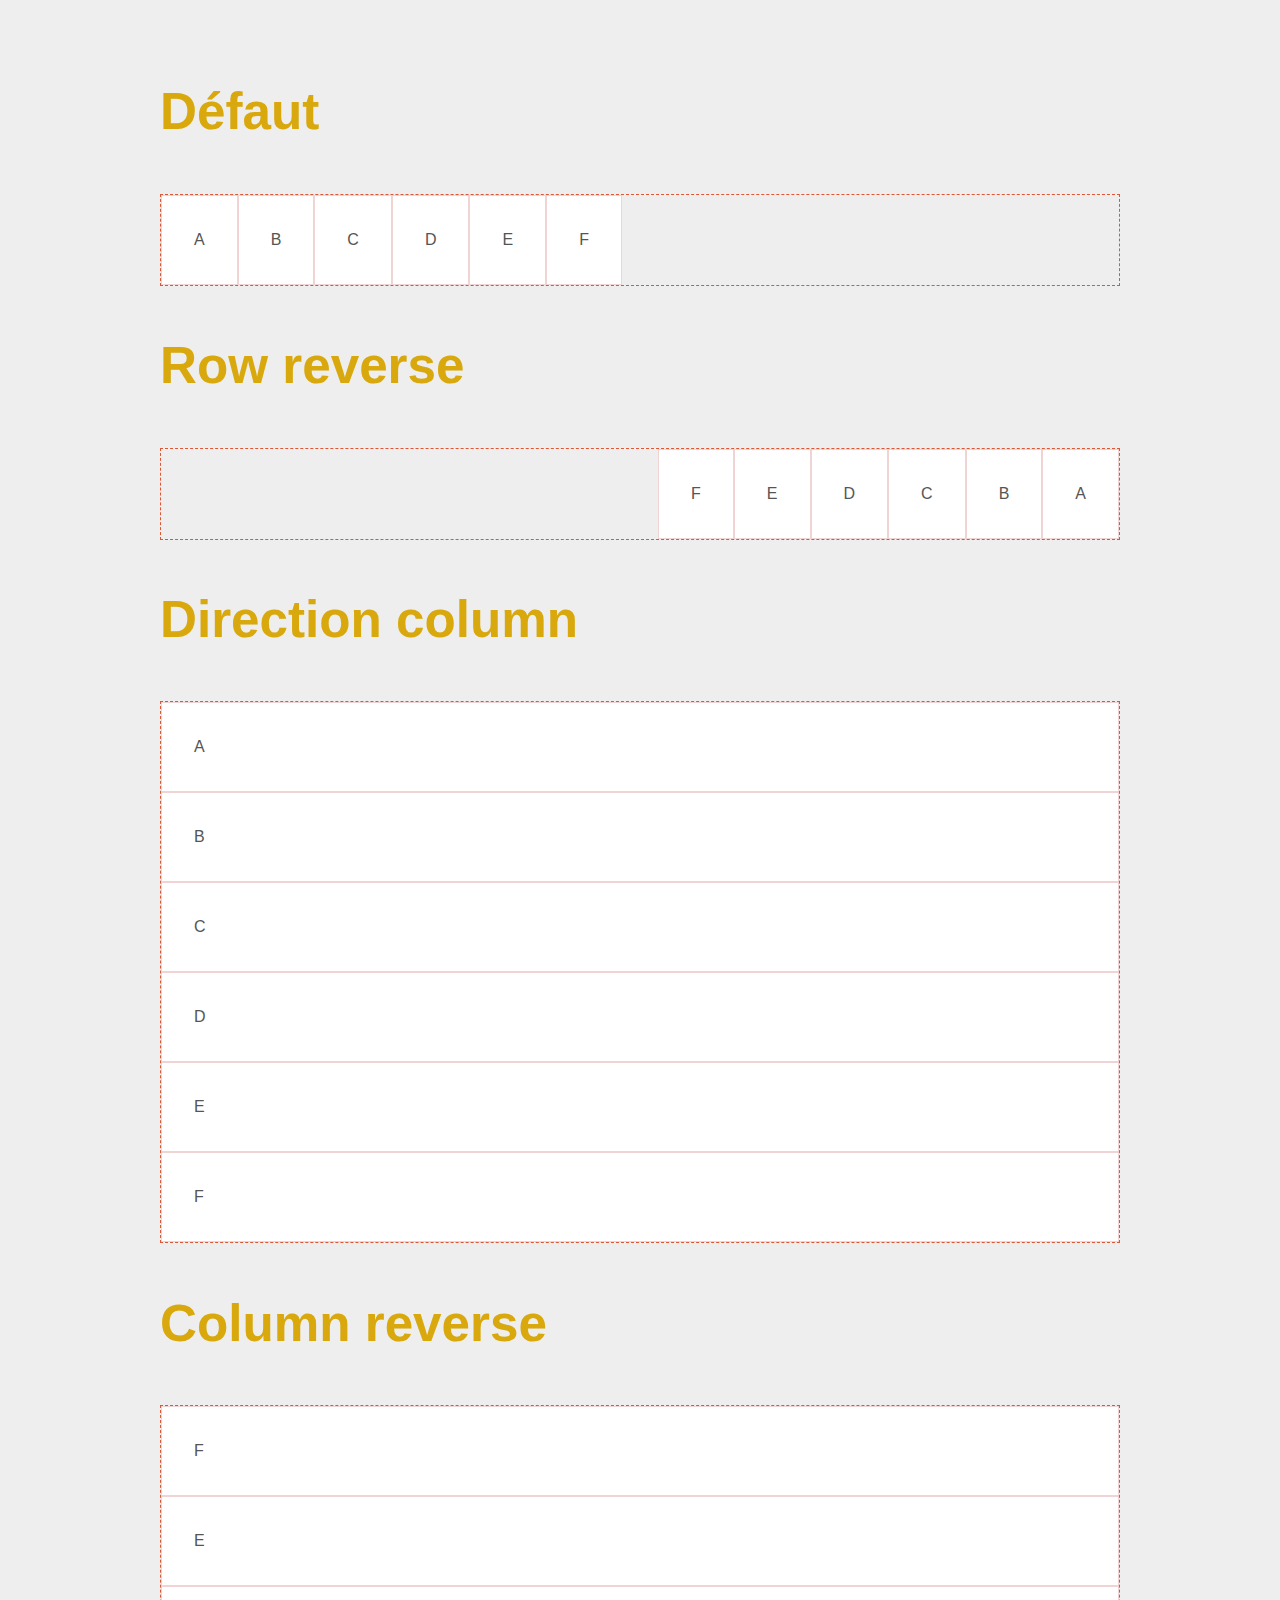
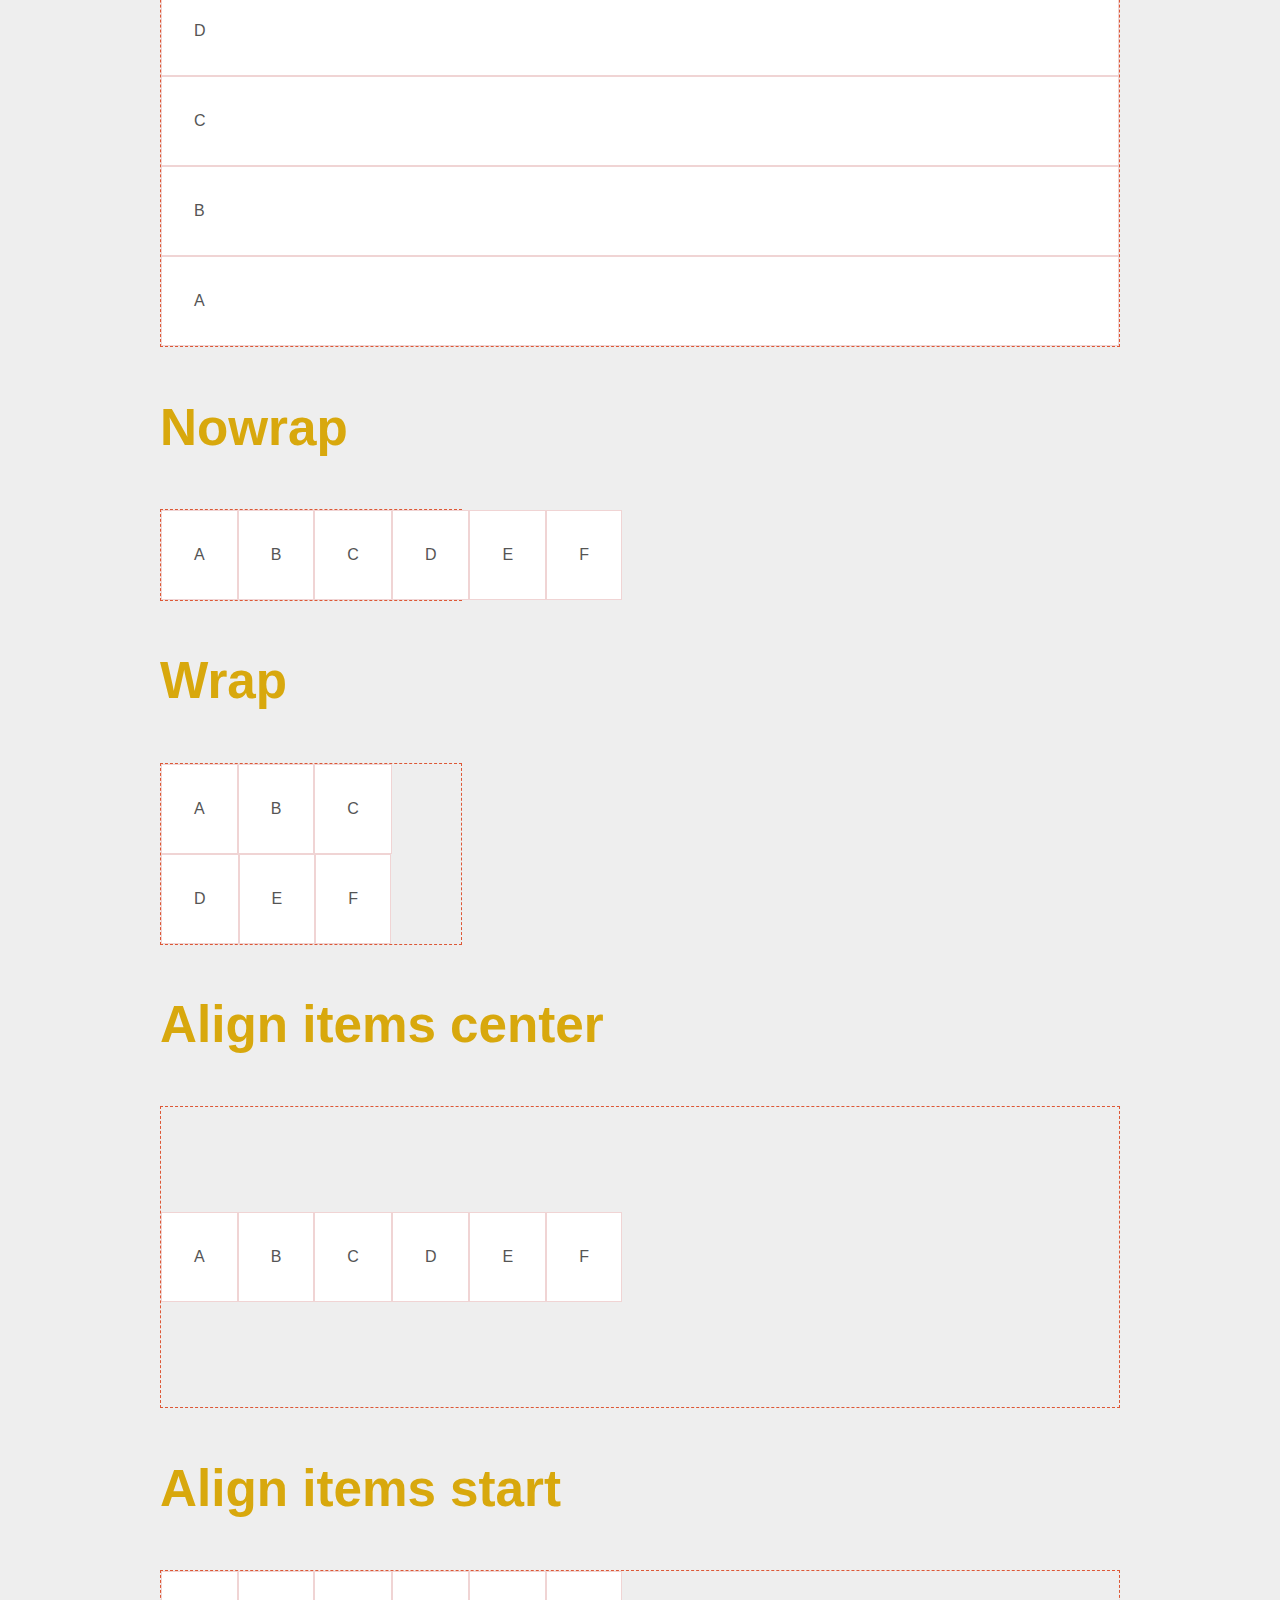
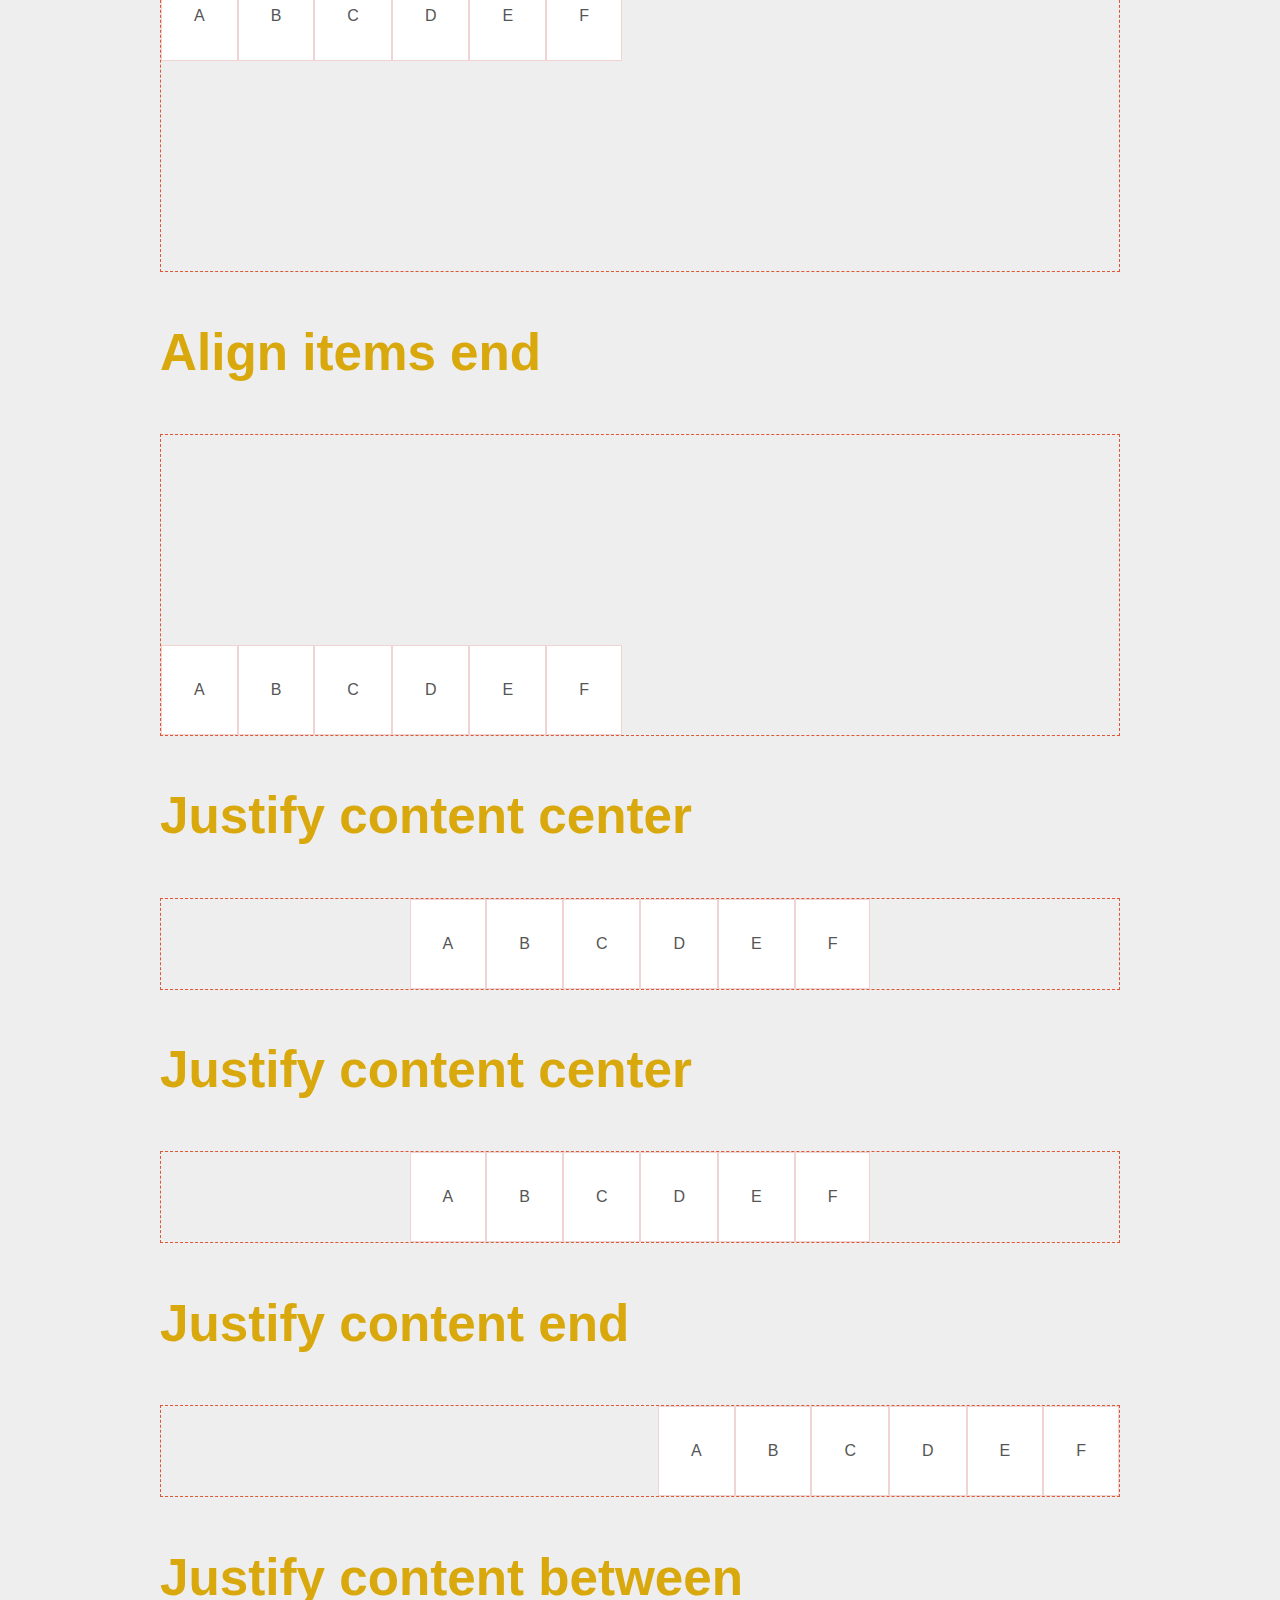
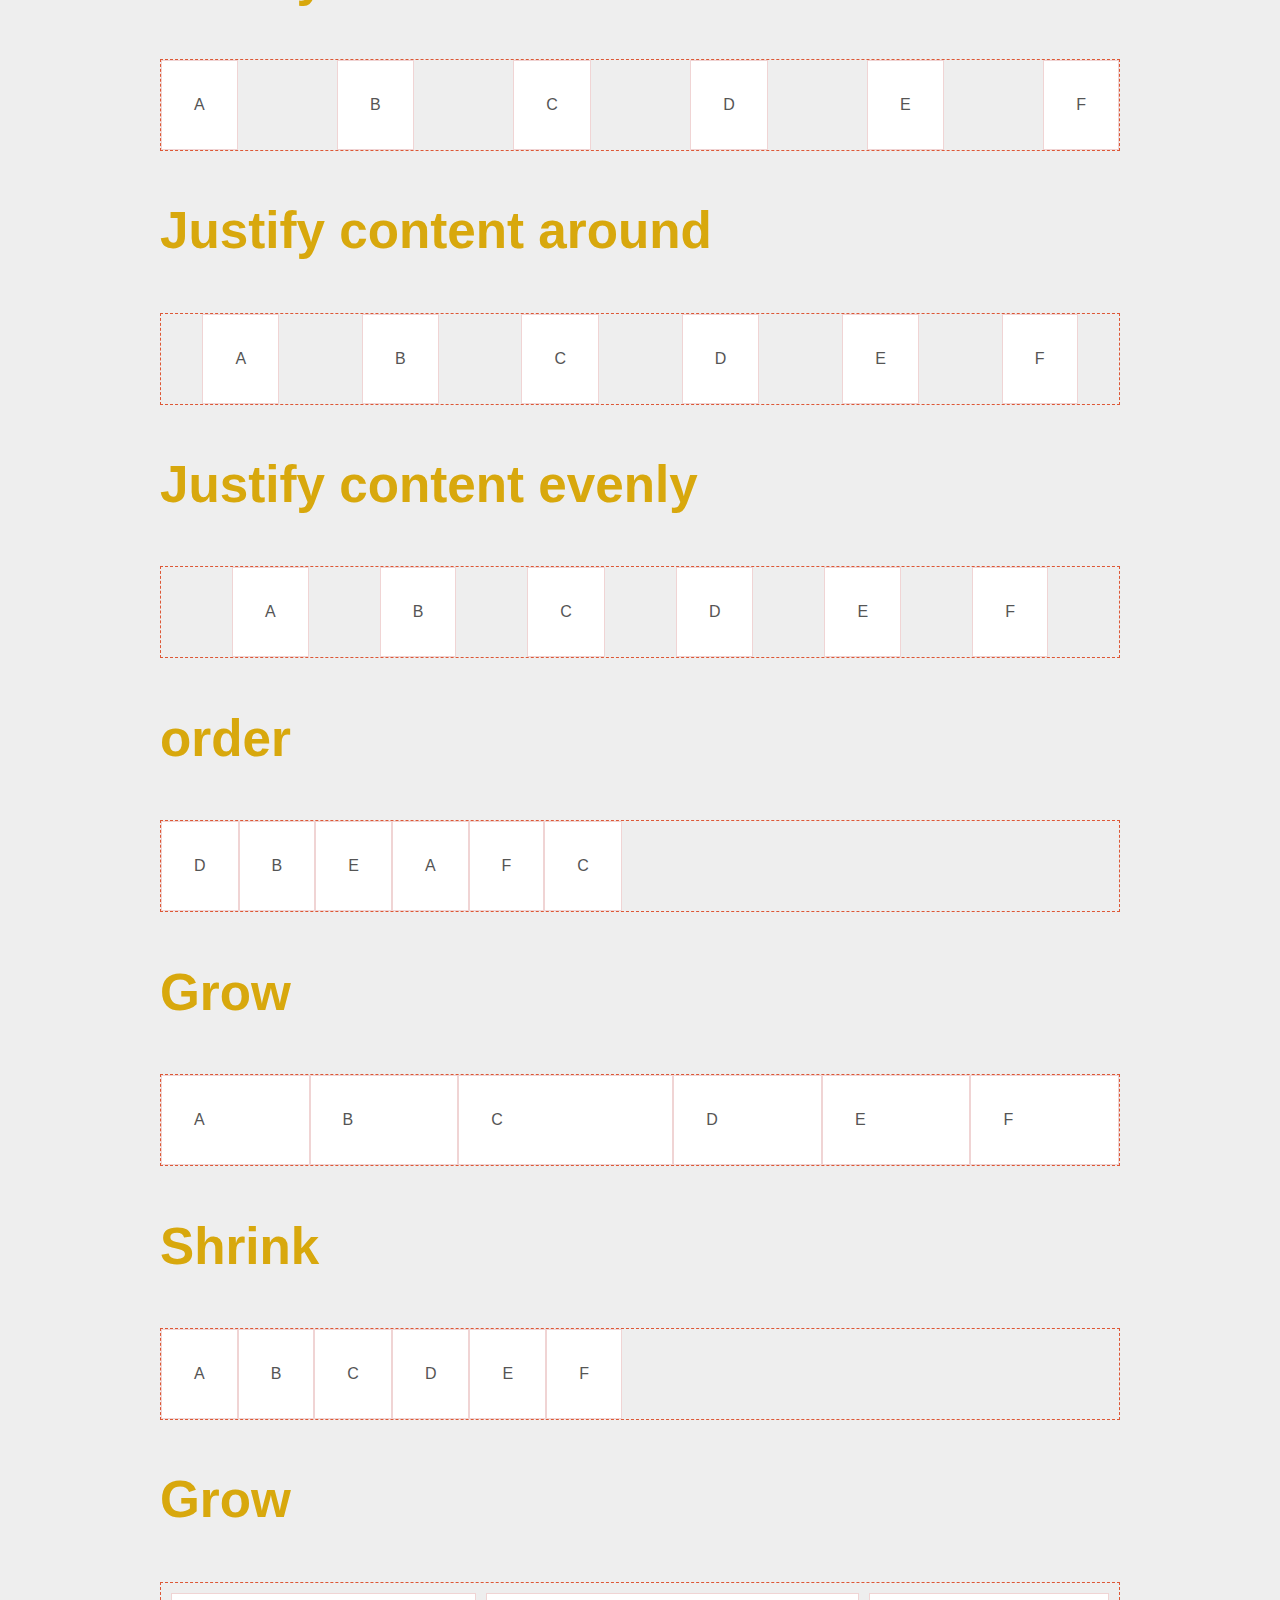
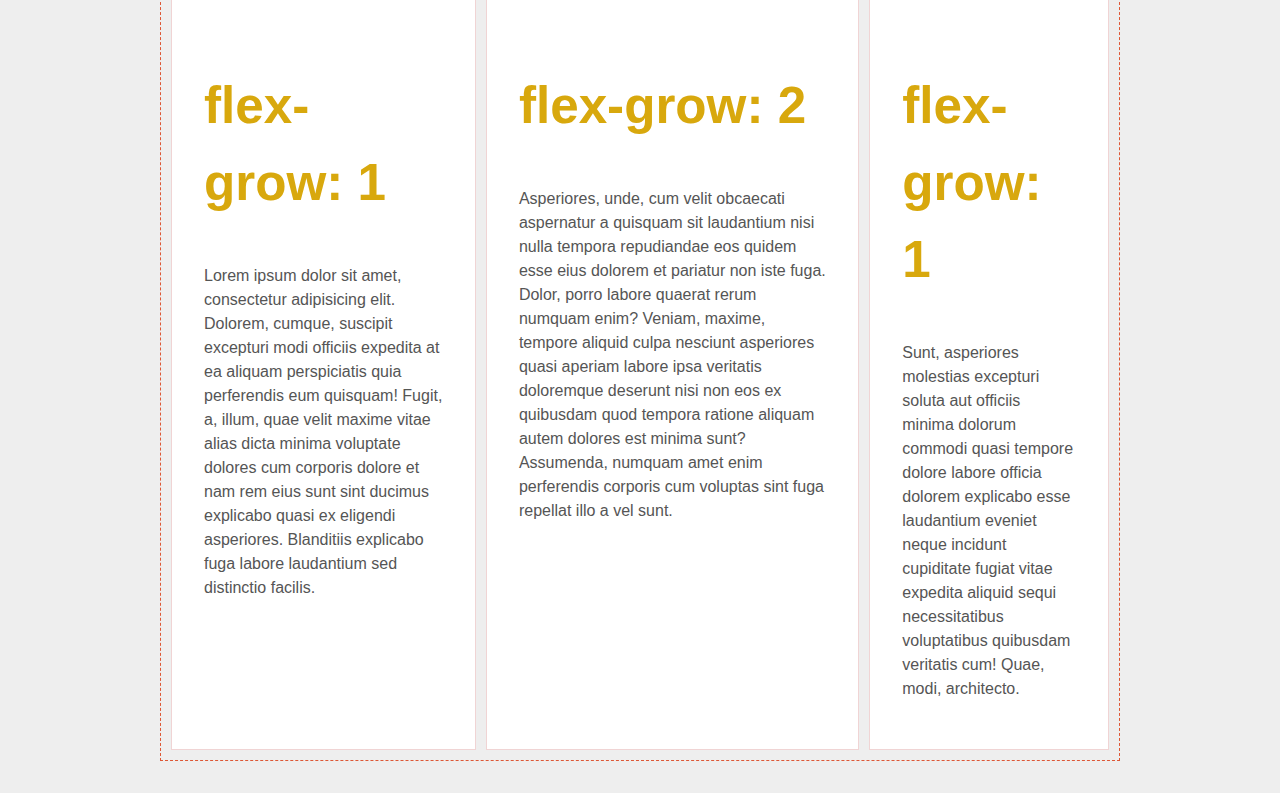
<file: test/index.html>
<!DOCTYPE html>
<html lang="en">
<head>
    <meta charset="UTF-8">
    <meta http-equiv="X-UA-Compatible" content="IE=edge">
    <meta name="viewport" content="width=device-width, initial-scale=1.0">
    <title>Document</title>
    <link rel="stylesheet" href="css/style.css">
</head>
<body>
    <main class="container">
        <h2>Défaut</h2>
        <ul class="cards parent default">
            <li>A</li>
            <li>B</li>
            <li>C</li>
            <li>D</li>
            <li>E</li>
            <li>F</li>
        </ul>
        <h2>Row reverse</h2>
        <ul class="cards parent default row-reverse">
            <li>A</li>
            <li>B</li>
            <li>C</li>
            <li>D</li>
            <li>E</li>
            <li>F</li>
        </ul>
        <h2>Direction column</h2>
        <ul class="cards parent default direction-column">
            <li>A</li>
            <li>B</li>
            <li>C</li>
            <li>D</li>
            <li>E</li>
            <li>F</li>
        </ul>
        <h2>Column reverse</h2>
        <ul class="cards parent default column-reverse">
            <li>A</li>
            <li>B</li>
            <li>C</li>
            <li>D</li>
            <li>E</li>
            <li>F</li>
        </ul>
        <h2>Nowrap</h2>
        <ul class="cards parent default nowrap">
            <li>A</li>
            <li>B</li>
            <li>C</li>
            <li>D</li>
            <li>E</li>
            <li>F</li>
        </ul>
        <h2>Wrap</h2>
        <ul class="cards parent default wrap">
            <li>A</li>
            <li>B</li>
            <li>C</li>
            <li>D</li>
            <li>E</li>
            <li>F</li>
        </ul>
        <h2>Align items center</h2>
        <ul class="cards parent default align-items-center">
            <li>A</li>
            <li>B</li>
            <li>C</li>
            <li>D</li>
            <li>E</li>
            <li>F</li>
        </ul>
        <h2>Align items start</h2>
        <ul class="cards parent default align-items-start">
            <li>A</li>
            <li>B</li>
            <li>C</li>
            <li>D</li>
            <li>E</li>
            <li>F</li>
        </ul>
        <h2>Align items end</h2>
        <ul class="cards parent default align-items-end">
            <li>A</li>
            <li>B</li>
            <li>C</li>
            <li>D</li>
            <li>E</li>
            <li>F</li>
        </ul>
        <h2>Justify content center</h2>
        <ul class="cards parent default justify-content-center">
            <li>A</li>
            <li>B</li>
            <li>C</li>
            <li>D</li>
            <li>E</li>
            <li>F</li>
        </ul>
        <h2>Justify content center</h2>
        <ul class="cards parent default justify-content-center">
            <li>A</li>
            <li>B</li>
            <li>C</li>
            <li>D</li>
            <li>E</li>
            <li>F</li>
        </ul>
        <h2>Justify content end</h2>
        <ul class="cards parent default justify-content-end">
            <li>A</li>
            <li>B</li>
            <li>C</li>
            <li>D</li>
            <li>E</li>
            <li>F</li>
        </ul>
        <h2>Justify content between</h2>
        <ul class="cards parent default justify-content-between">
            <li>A</li>
            <li>B</li>
            <li>C</li>
            <li>D</li>
            <li>E</li>
            <li>F</li>
        </ul>
        <h2>Justify content around</h2>
        <ul class="cards parent default justify-content-around">
            <li>A</li>
            <li>B</li>
            <li>C</li>
            <li>D</li>
            <li>E</li>
            <li>F</li>
        </ul>
        <h2>Justify content evenly</h2>
        <ul class="cards parent default justify-content-evenly">
            <li>A</li>
            <li>B</li>
            <li>C</li>
            <li>D</li>
            <li>E</li>
            <li>F</li>
        </ul>
        <h2>order</h2>
        <ul class="cards parent default order">
            <li>A</li>
            <li>B</li>
            <li>C</li>
            <li>D</li>
            <li>E</li>
            <li>F</li>
        </ul>
        <h2>Grow</h2>
        <ul class="cards parent default grow">
            <li>A</li>
            <li>B</li>
            <li>C</li>
            <li>D</li>
            <li>E</li>
            <li>F</li>
        </ul>
        <h2>Shrink</h2>
        <ul class="cards parent default shrink">
            <li>A</li>
            <li>B</li>
            <li>C</li>
            <li>D</li>
            <li>E</li>
            <li>F</li>
        </ul>

        <h2>Grow</h2>
        <section class="cards parent default">
			<article>
				<h2>flex-grow: 1</h2>
				<p>Lorem ipsum dolor sit amet, consectetur adipisicing elit. Dolorem, cumque, suscipit excepturi modi officiis expedita at ea aliquam perspiciatis quia perferendis eum quisquam! Fugit, a, illum, quae velit maxime vitae alias dicta minima voluptate dolores
					cum corporis dolore et nam rem eius sunt sint ducimus explicabo quasi ex eligendi asperiores. Blanditiis explicabo fuga labore laudantium sed distinctio facilis.</p>
			</article>
			<article class="x2">
				<h2>flex-grow: 2</h2>
				<p>Asperiores, unde, cum velit obcaecati aspernatur a quisquam sit laudantium nisi nulla tempora repudiandae eos quidem esse eius dolorem et pariatur non iste fuga. Dolor, porro labore quaerat rerum numquam enim? Veniam, maxime, tempore aliquid culpa
					nesciunt asperiores quasi aperiam labore ipsa veritatis doloremque deserunt nisi non eos ex quibusdam quod tempora ratione aliquam autem dolores est minima sunt? Assumenda, numquam amet enim perferendis corporis cum voluptas sint fuga repellat illo
					a vel sunt.</p>
			</article>
			<article>
				<h2>flex-grow: 1</h2>
				<p>Sunt, asperiores molestias excepturi soluta aut officiis minima dolorum commodi quasi tempore dolore labore officia dolorem explicabo esse laudantium eveniet neque incidunt cupiditate fugiat vitae expedita aliquid sequi necessitatibus voluptatibus
					quibusdam veritatis cum! Quae, modi, architecto.</p>
			</article>
		</section>
       
    </main>
</body>
</html>
</file>
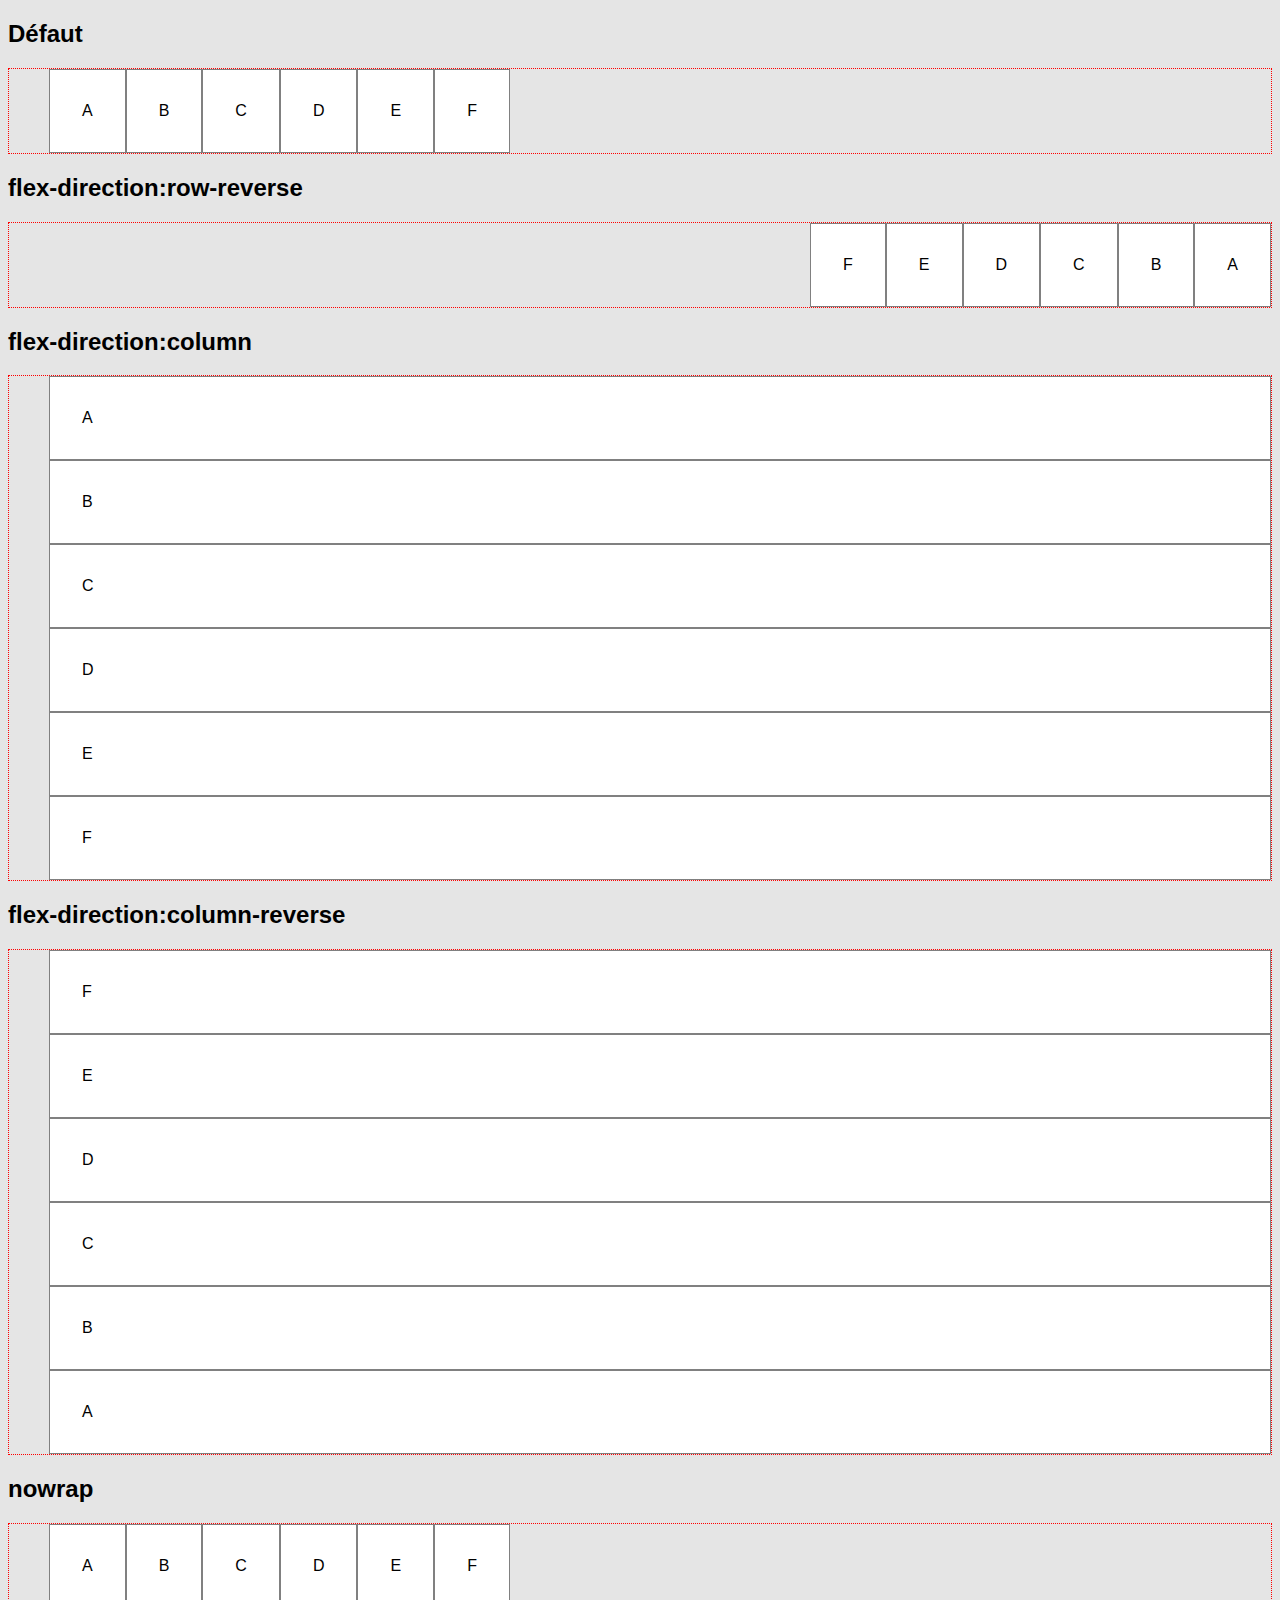
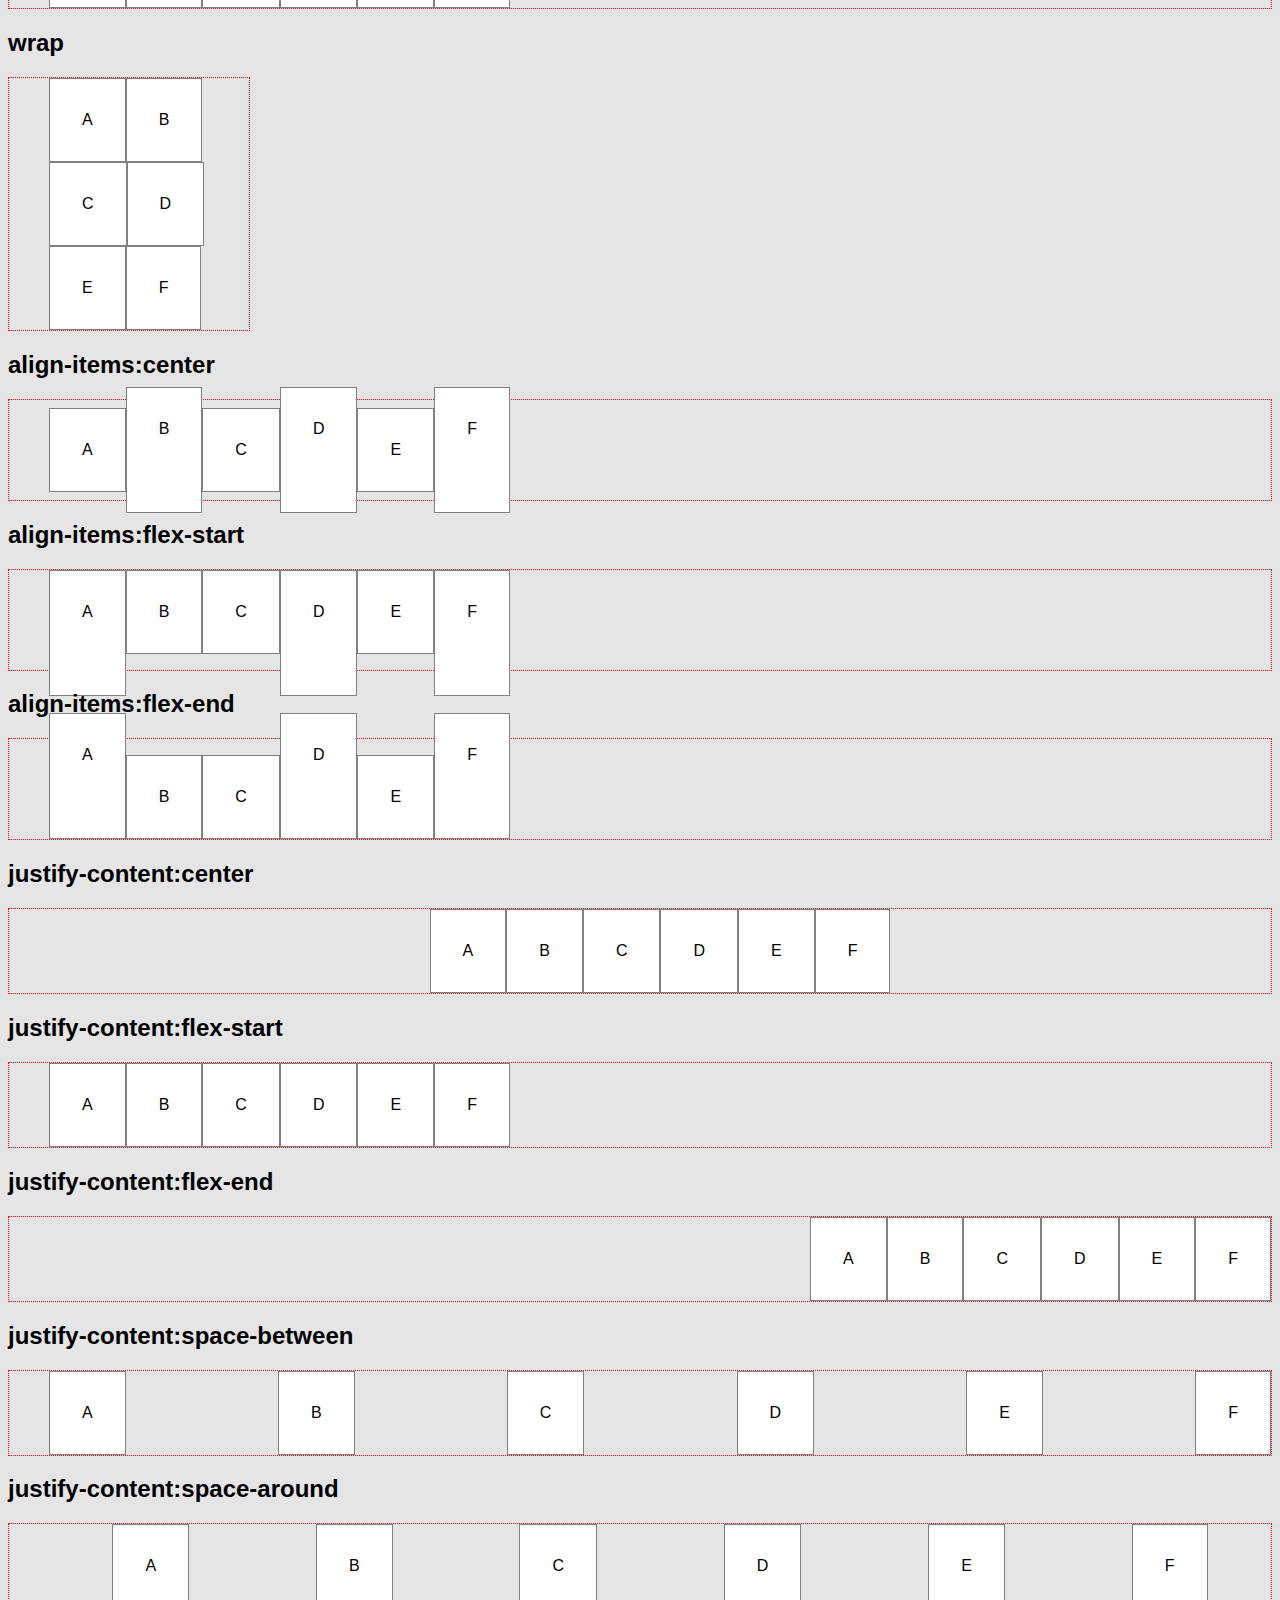
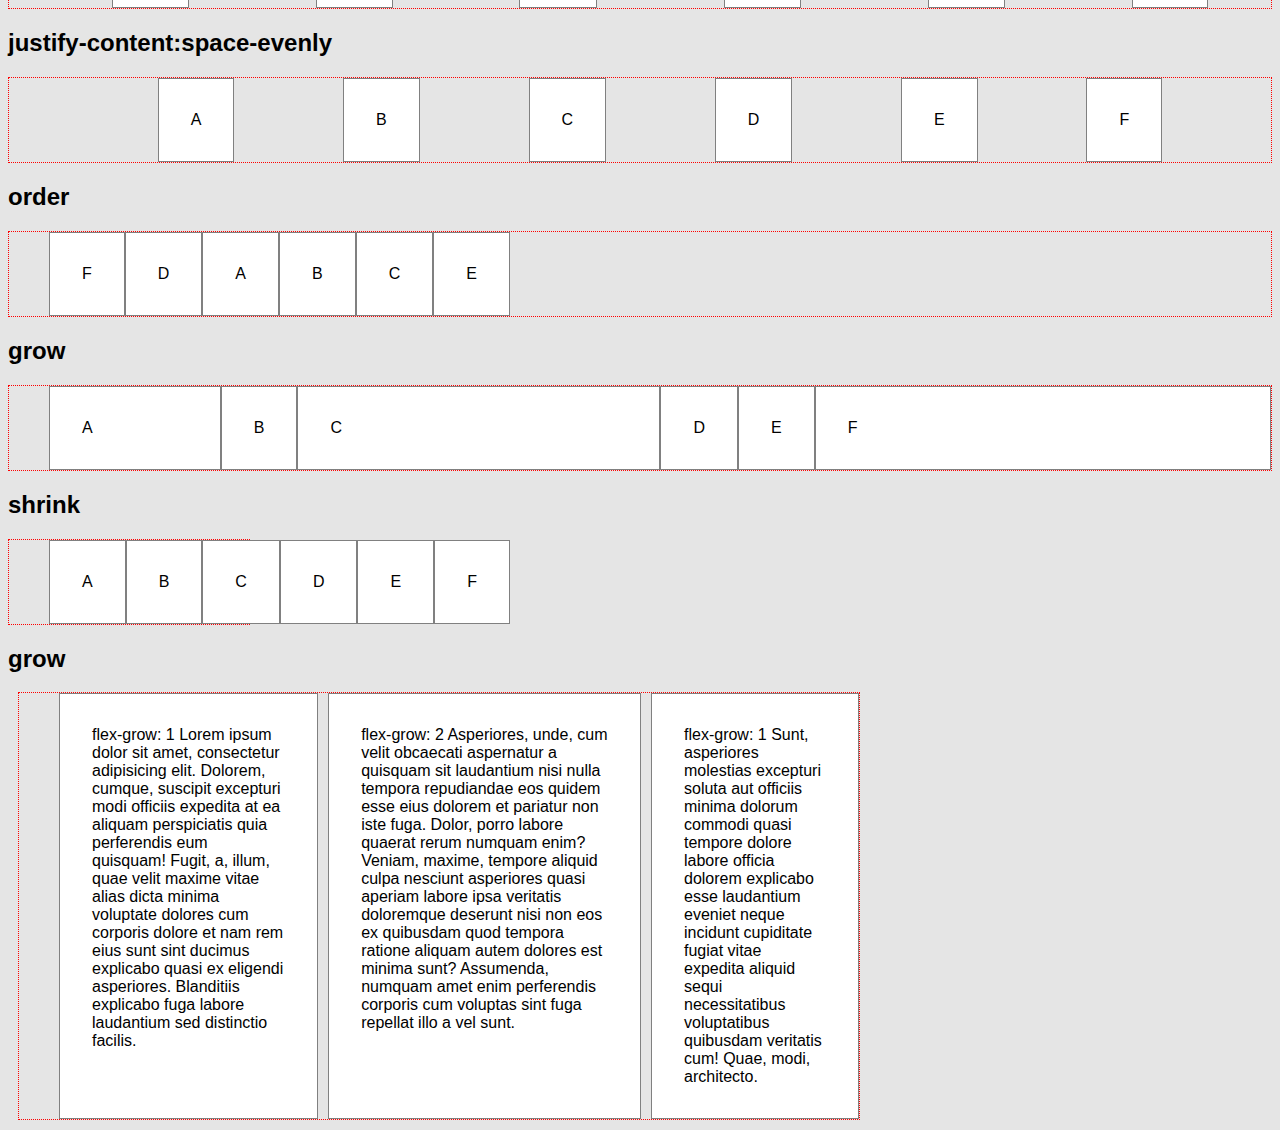
<file: test/flexbox.html>
<!DOCTYPE html>
<html lang="fr">
  <head>
    <style>
      li {
        padding:2em;
        list-style: none;
        background:white;
        border:1px solid grey;
      }
      ul {
        border:1px dotted red;
        display:flex;
      }

      .box :nth-child(1) { order: 2; }
      .box :nth-child(2) { order: 3; }
      .box :nth-child(3) { order: 4; }
      .box :nth-child(4) { order: 1; }
      .box :nth-child(5) { order: 5; }

    </style>
  </head>
<body style="background:rgba(0,0,0,0.1);font-family: arial;">

<h2>Défaut</h2>
<ul>
  <li>A</li>
  <li>B</li>
  <li>C</li>
  <li>D</li>
  <li>E</li>
  <li>F</li>
</ul>

<h2>flex-direction:row-reverse</h2>
<ul style="flex-direction:row-reverse">
  <li>A</li>
  <li>B</li>
  <li>C</li>
  <li>D</li>
  <li>E</li>
  <li>F</li>
</ul>

<h2>flex-direction:column</h2>
<ul style="flex-direction:column">
  <li>A</li>
  <li>B</li>
  <li>C</li>
  <li>D</li>
  <li>E</li>
  <li>F</li>
</ul>

<h2>flex-direction:column-reverse</h2>
<ul style="flex-direction:column-reverse">
  <li>A</li>
  <li>B</li>
  <li>C</li>
  <li>D</li>
  <li>E</li>
  <li>F</li>
</ul>

<h2>nowrap</h2>
<ul>
  <li>A</li>
  <li>B</li>
  <li>C</li>
  <li>D</li>
  <li>E</li>
  <li>F</li>
</ul>

<h2>wrap</h2>
<ul style="flex-wrap:wrap;width:200px">
  <li>A</li>
  <li>B</li>
  <li>C</li>
  <li>D</li>
  <li>E</li>
  <li>F</li>
</ul>

<h2>align-items:center</h2>
<ul style="align-items:center;height:100px">
  <li>A</li>
  <li style="height:60%">B</li>
  <li>C</li>
  <li style="height:60%">D</li>
  <li>E</li>
  <li style="height:60%">F</li>
</ul>

<h2>align-items:flex-start</h2>
<ul style="align-items:flex-start;height:100px">
  <li style="height:60%">A</li>
  <li>B</li>
  <li>C</li>
  <li style="height:60%">D</li>
  <li>E</li>
  <li style="height:60%">F</li>
</ul>

<h2>align-items:flex-end</h2>
<ul style="align-items:flex-end;height:100px">
  <li style="height:60%">A</li>
  <li>B</li>
  <li>C</li>
  <li style="height:60%">D</li>
  <li>E</li>
  <li style="height:60%">F</li>
</ul>

<h2>justify-content:center</h2>
<ul style="justify-content:center">
  <li>A</li>
  <li>B</li>
  <li>C</li>
  <li>D</li>
  <li>E</li>
  <li>F</li>
</ul>

<h2>justify-content:flex-start</h2>
<ul style="justify-content:flex-start">
  <li>A</li>
  <li>B</li>
  <li>C</li>
  <li>D</li>
  <li>E</li>
  <li>F</li>
</ul>

<h2>justify-content:flex-end</h2>
<ul style="justify-content:flex-end">
  <li>A</li>
  <li>B</li>
  <li>C</li>
  <li>D</li>
  <li>E</li>
  <li>F</li>
</ul>

<h2>justify-content:space-between</h2>
<ul style="justify-content:space-between">
  <li>A</li>
  <li>B</li>
  <li>C</li>
  <li>D</li>
  <li>E</li>
  <li>F</li>
</ul>

<h2>justify-content:space-around</h2>
<ul style="justify-content:space-around">
  <li>A</li>
  <li>B</li>
  <li>C</li>
  <li>D</li>
  <li>E</li>
  <li>F</li>
</ul>

<h2>justify-content:space-evenly</h2>
<ul style="justify-content:space-evenly">
  <li>A</li>
  <li>B</li>
  <li>C</li>
  <li>D</li>
  <li>E</li>
  <li>F</li>
</ul>

<h2>order</h2>
<ul class="box">
  <li>A</li>
  <li>B</li>
  <li>C</li>
  <li>D</li>
  <li>E</li>
  <li>F</li>
</ul>

<h2>grow</h2>
<ul>
  <li style="flex-grow: 1;">A</li>
  <li>B</li>
  <li style="flex-grow: 3;">C</li>
  <li>D</li>
  <li>E</li>
  <li style="flex-grow: 4;">F</li>
</ul>

<h2>shrink</h2>
<ul style="display:flex;width:200px">
  <li style="flex-shrink : 2;">A</li>
  <li style="flex-shrink : 1;">B</li>
  <li>C</li>
  <li style="flex-shrink : 3;">D</li>
  <li>E</li>
  <li style="flex-shrink : 5;">F</li>
</ul>

<h2>grow</h2>
<ul style="display:flex;width:800px;gap:10px;margin:10px">
  <li style="flex-grow:1">
  flex-grow: 1
  Lorem ipsum dolor sit amet, consectetur adipisicing elit. Dolorem, cumque, suscipit excepturi modi officiis expedita at ea aliquam perspiciatis quia perferendis eum quisquam! Fugit, a, illum, quae velit maxime vitae alias dicta minima voluptate dolores cum corporis dolore et nam rem eius sunt sint ducimus explicabo quasi ex eligendi asperiores. Blanditiis explicabo fuga labore laudantium sed distinctio facilis.
  </li>
  <li style="flex-grow:2">
  flex-grow: 2
  Asperiores, unde, cum velit obcaecati aspernatur a quisquam sit laudantium nisi nulla tempora repudiandae eos quidem esse eius dolorem et pariatur non iste fuga. Dolor, porro labore quaerat rerum numquam enim? Veniam, maxime, tempore aliquid culpa nesciunt asperiores quasi aperiam labore ipsa veritatis doloremque deserunt nisi non eos ex quibusdam quod tempora ratione aliquam autem dolores est minima sunt? Assumenda, numquam amet enim perferendis corporis cum voluptas sint fuga repellat illo a vel sunt.
  </li>
  <li style="flex-grow:1">
  flex-grow: 1
  Sunt, asperiores molestias excepturi soluta aut officiis minima dolorum commodi quasi tempore dolore labore officia dolorem explicabo esse laudantium eveniet neque incidunt cupiditate fugiat vitae expedita aliquid sequi necessitatibus voluptatibus quibusdam veritatis cum! Quae, modi, architecto.
  </li>
</ul>

</body>
</html>
</file>
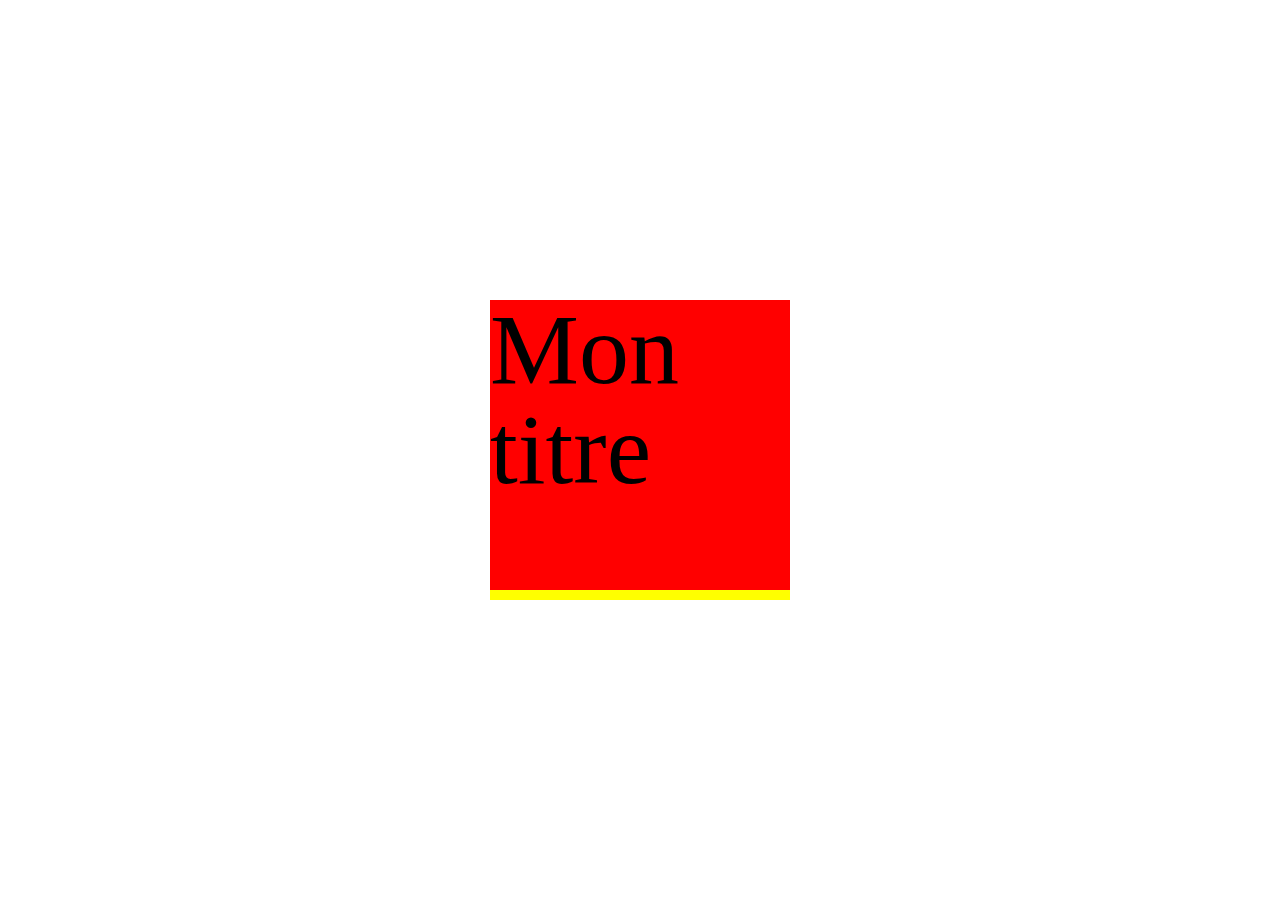
<file: test/Responsive.html>
<!DOCTYPE html>
<html lang="en">
<head>
    <meta charset="UTF-8">
    <meta http-equiv="X-UA-Compatible" content="IE=edge">
    <meta name="viewport" content="width=device-width, initial-scale=1.0">
    <title>Document</title>
    <!-- <link rel="stylesheet" href="https://cdnjs.cloudflare.com/ajax/libs/font-awesome/5.13.1/css/all.min.css"> -->
    <link rel="stylesheet" href="https://cdnjs.cloudflare.com/ajax/libs/font-awesome/6.4.0/css/all.min.css">
    <link rel="stylesheet" href="css/responsive.css">
</head>
<body>

    <main>
       

        <div class="padding">
            <h2>Mon titre</h2>
        </div>

        <!-- <form action="form.html" method="post">
            <div class="field">
                <label for="firstname">Prénom</label>
                <div class="value"><input type="text" id="firstname"></div>
                <label for="lastname">Nom</label>
                <div class="value"><input type="text" id="lastname"></div>
            </div>
            <div class="field">
                <label for="lastname">Nom</label>
                <div class="value"><input type="text" id="lastname"></div>
                <label for="lastname">Nom</label>
                <div class="value"><input type="text" id="lastname"></div>
            </div>
            <div class="field">
                <label for="lastname">Nom</label>
                <div class="value"><input type="text" id="lastname"></div>
                <label for="lastname">Nom</label>
                <div class="value"><input type="text" id="lastname"></div>
            </div>
            <button>Valider</button>
		</form> -->
    </main>
    
</body>
</html>
</file>
<file: test/css/style.css>
/* *****************************************************************
GENERALITIES
***************************************************************** */

/* Le corps du document */
body {
	margin: 0;
	padding: 0;
	line-height: 1.5;
	font-family: sans-serif;
	color: #555;
	background-color: #eee;
}
.container {
    width: 960px;
    margin-left: auto;
    margin-right: auto;
    padding: 2em;
}
h2 {
    color: rgb(216, 168, 13);
    font-size: 3.2rem;
}

li {
    list-style: none;
}
.cards > * {
	padding: 2em;
	background-color: #fff;
	border: 1px solid rgba(179, 40, 40, 0.2);
}

.parent {
	border: 1px dashed #DD5735;
    margin: 0;
    padding: 0;
} 


/* FLEXBOX */

.default {
	display: flex;
}

.row-reverse {
	flex-direction: row-reverse;
}
.direction-column {
	flex-direction: column;
}
.column-reverse {
	flex-direction: column-reverse;
}

/* *************************
flex-wrap
************************* */
.nowrap {
	flex-wrap: nowrap;
	width: 300px;
}
.wrap {
	flex-wrap: wrap;
	width: 300px;
}

/* *************************
align-items
************************* */
.align-items-center {
	align-items: center;
	height: 300px;
}
.align-items-start {
	align-items: start;
	height: 300px;
}
.align-items-end {
	align-items: end;
	height: 300px;
}

/* *************************
justify-content
************************* */
.justify-content-center {
	justify-content: center;
}
.justify-content-start {
	justify-content: start;
}
.justify-content-end {
	justify-content: end;
}
.justify-content-between {
	justify-content: space-between;
}
.justify-content-around {
	justify-content: space-around;
}
.justify-content-evenly {
	justify-content: space-evenly;
}
/* *************************
order
************************* */
.order li:nth-child(1) {
	order: 4;
}
.order li:nth-child(2) {
	order: 2;
}
.order li:nth-child(3) {
	order: 6;
}
.order li:nth-child(4) {
	order: 1;
}
.order li:nth-child(5) {
	order: 3;
}
.order li:nth-child(6) {
	order: 5;
}

/* *************************
grow
************************* */
.grow > * {
	flex-grow: 1;
	flex-basis: 1em;
}
.grow li:nth-child(3) {
	flex-grow: 2;
}

/* *************************
shrink
************************* */
.shrink > * {
	flex-shrink: 2;
}

section.default {
	padding: 10px;
	gap: 10px;
}
</file>
<file: test/css/responsive.css>
html, body, div, span, applet, object, iframe,
h1, h2, h3, h4, h5, h6, p, blockquote, pre,
a, abbr, acronym, address, big, cite, code,
del, dfn, em, img, ins, kbd, q, s, samp,
small, strike, strong, sub, sup, tt, var,
b, u, i, center,
dl, dt, dd, ol, ul, li,
fieldset, form, label, legend,
table, caption, tbody, tfoot, thead, tr, th, td,
article, aside, canvas, details, embed, 
figure, figcaption, footer, header, hgroup, 
menu, nav, output, ruby, section, summary,
time, mark, audio, video {
	margin: 0;
	padding: 0;
	border: 0;
	font-size: 100%;
	font: inherit;
	vertical-align: baseline;
    box-sizing: border-box;
}
/* HTML5 display-role reset for older browsers */
article, aside, details, figcaption, figure, 
footer, header, hgroup, menu, nav, section {
	display: block;
}
body {
	line-height: 1;
}
ol, ul {
	list-style: none;
}
blockquote, q {
	quotes: none;
}
blockquote:before, blockquote:after,
q:before, q:after {
	content: '';
	content: none;
}
table {
	border-collapse: collapse;
	border-spacing: 0;
}
h2 {
    font-size: 100px;
}
.padding {
    background-color: red;
    width: 300px;
    height: 300px;
   
    border-bottom: solid 10px yellow;
    margin: 0 auto;
}

@font-face {
    font-family: 'icomoon';
    src: url('../fonts/icomoon.svg?8y95ja#icomoon') format('svg');
    font-weight: normal;
    font-style: normal;
    font-display: block;
}
body {
    padding: 0;
    margin: 0;
   
}

main {
    display: flex;
    height: 900px;
    align-items: center;
    justify-content: center;
}

@media screen and (min-width: 480px) and (max-width: 960px) {
    /* Mettre ici les différentes règles concernées */
}

h3::before,
h3::after {
    font-family: 'icomoon' !important;
    speak: never;
    font-style: normal;
    font-weight: normal;
    font-variant: normal;
    text-transform: none;
    line-height: 1;
    color : #1b9ca2;
}

h3::before {
    content: "\f043\00a0";
}

h3::after {
    content: "test";
}
</file>
